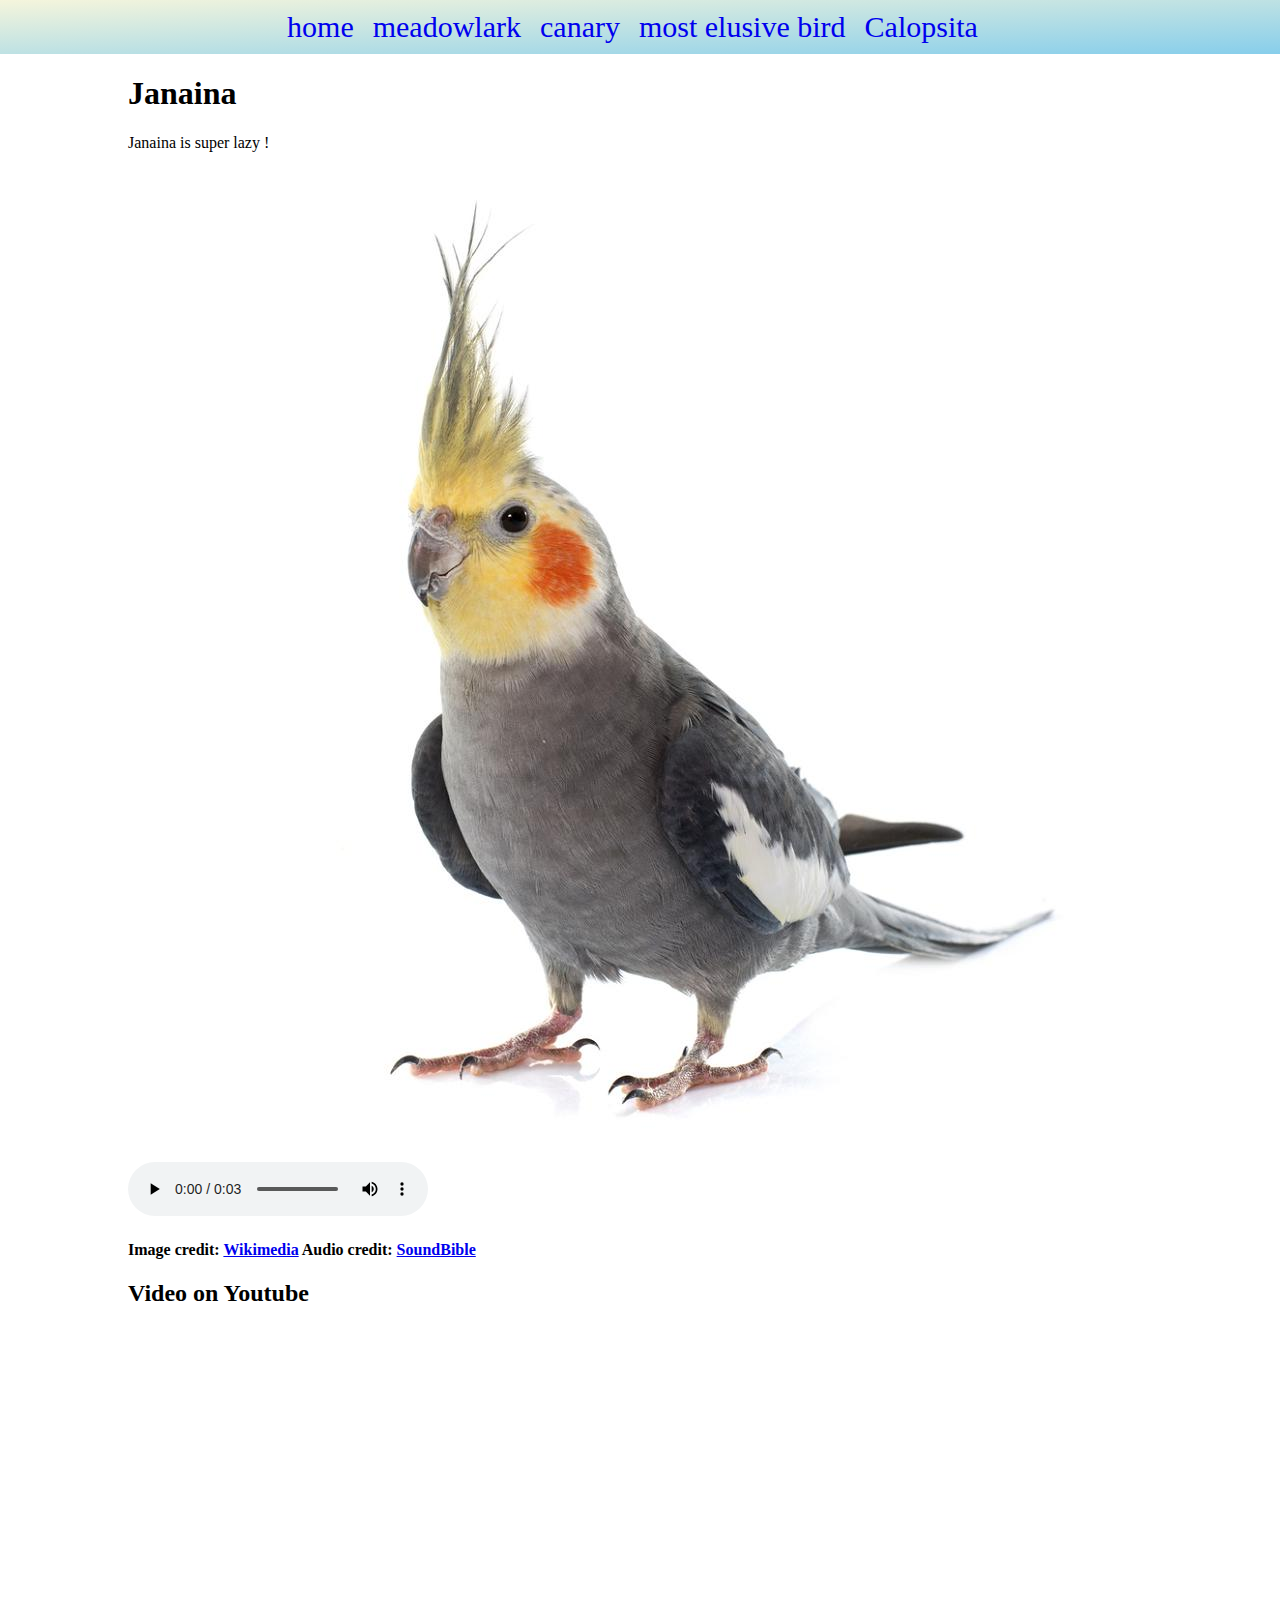
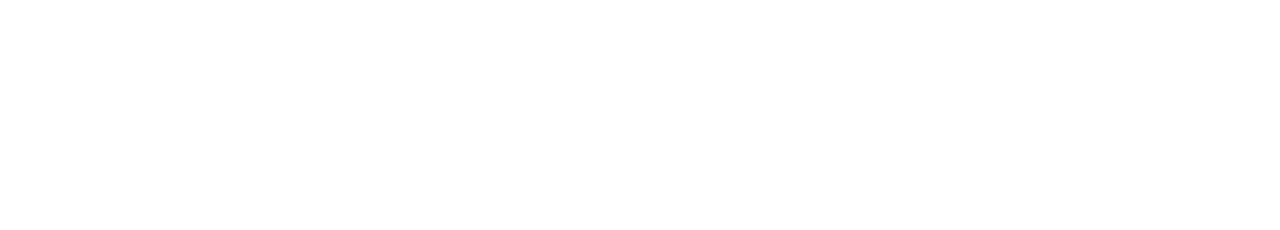
<file: calopsita.html>
<!DOCTYPE html>
<html lang="en">
<head>
    <meta charset="UTF-8">
    <meta name="viewport" content="width=device-width, initial-scale=1.0">
    <title>Calopsita</title>
    <link rel="stylesheet" href="assets/css/style.css">
</head>
<body>
    <nav>
        <ul>
            <li>
                <a href="index.html">home</a>
            </li>
            <li>
                <a href="meadowlark.html" class="current-page">meadowlark</a>
            </li>
            <li>
                <a href="canary.html">canary</a>
            </li>
            <li>
                <a href="rooster.html">most elusive bird</a>
            </li>
            <li>
                <a href="calopsita.html">Calopsita</a>
            </li>
        </ul>
    </nav>
    <main>
        <h1>
            Janaina
        </h1>
        <p>Janaina is super lazy !</p>
        <div>
            <img alt="Janaina" src="./assets/images/calopsita.jpg">
            <audio controls 
            src="./assets/sounds/calopsita.mp3"
            src="./assets/sounds/calopsita.wav"
            > Your Browser do not support the Content.</audio>
            <div>
                <h4>Image credit: <a href="https://commons.wikimedia.org/wiki/File:Western_Meadowlark_-_Oregon_-_USA_S4E9863_(23593630930).jpg">Wikimedia</a> Audio credit: <a href="http://soundbible.com/2180-Meadowlark.html">SoundBible</a></h4>
            </div>
        </div>
        <div>
            <h2>Video on Youtube</h2>
            <iframe width="887" height="499" src="https://www.youtube.com/embed/e636hhQ3iEE" title="CALOPSITA CANTANDO E FALANDO" frameborder="0" allow="accelerometer; autoplay; clipboard-write; encrypted-media; gyroscope; picture-in-picture; web-share" allowfullscreen></iframe>
        </div>
    </main>
</body>
</html>
</file>
<file: assets/css/style.css>
html,
body {
    margin: 0;
    padding: 0;
}

nav {
    width: 100%;
    background: linear-gradient(to bottom right, beige, skyblue);
    text-align: center;
}

nav ul {
    list-style-type: none;
    margin: 0;
    padding: 10px;
}

nav li {
    display: inline;
    margin-right: 15px;
}

nav a {
    font-size: 30px;
    text-decoration: none;
}

nav a:visited {
    color: blue;
}

nav a:hover {
    color: hotpink;
}

/**/current-page {
    background-color: white;
}

main {
    margin: 0 10%;
}
</file>
